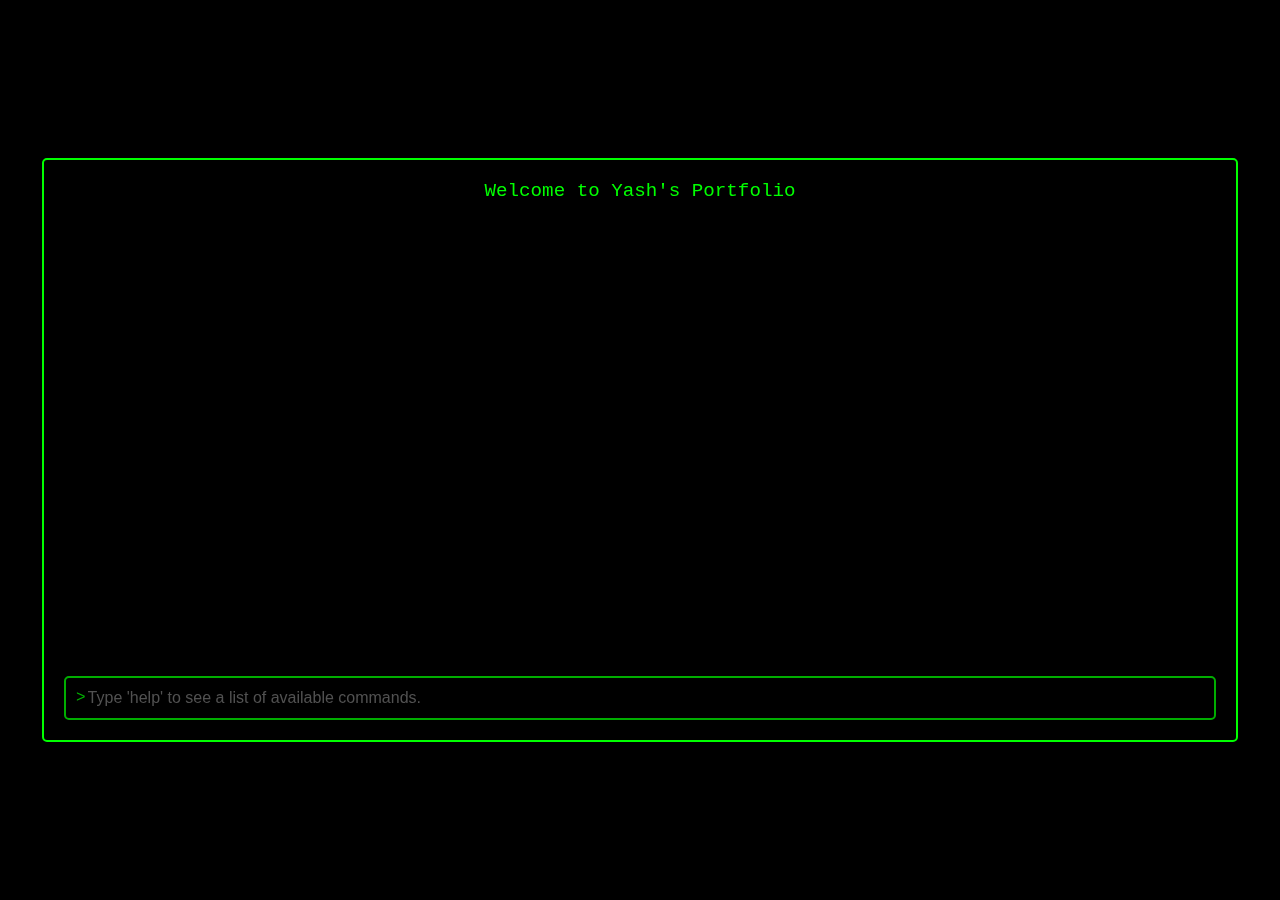
<file: index.html>
<!DOCTYPE html>
<html lang="en">
<head>
  <meta charset="UTF-8">
  <meta name="viewport" content="width=device-width, initial-scale=1.0">
  <title>Yash's Terminal Portfolio</title>
  <link rel="stylesheet" href="portfolio/style.css">
  <link rel="icon" href="assets/favicon.png">
</head>
<body>
    <div id="matrix-background"></div> <!-- New Matrix background layer -->
  <div id="terminal">
    <div id="header">Welcome to Yash's Portfolio</div>
    <div id="output">
      <!-- Dynamic content will be displayed here -->
    </div>
    <div id="input">
      <span>&gt; </span><input type="text" placeholder="Type 'help' to see a list of available commands." id="command-input" autofocus>
    </div>
  </div>
  <script src="portfolio/script.js"></script>
</body>
</html>
</file>
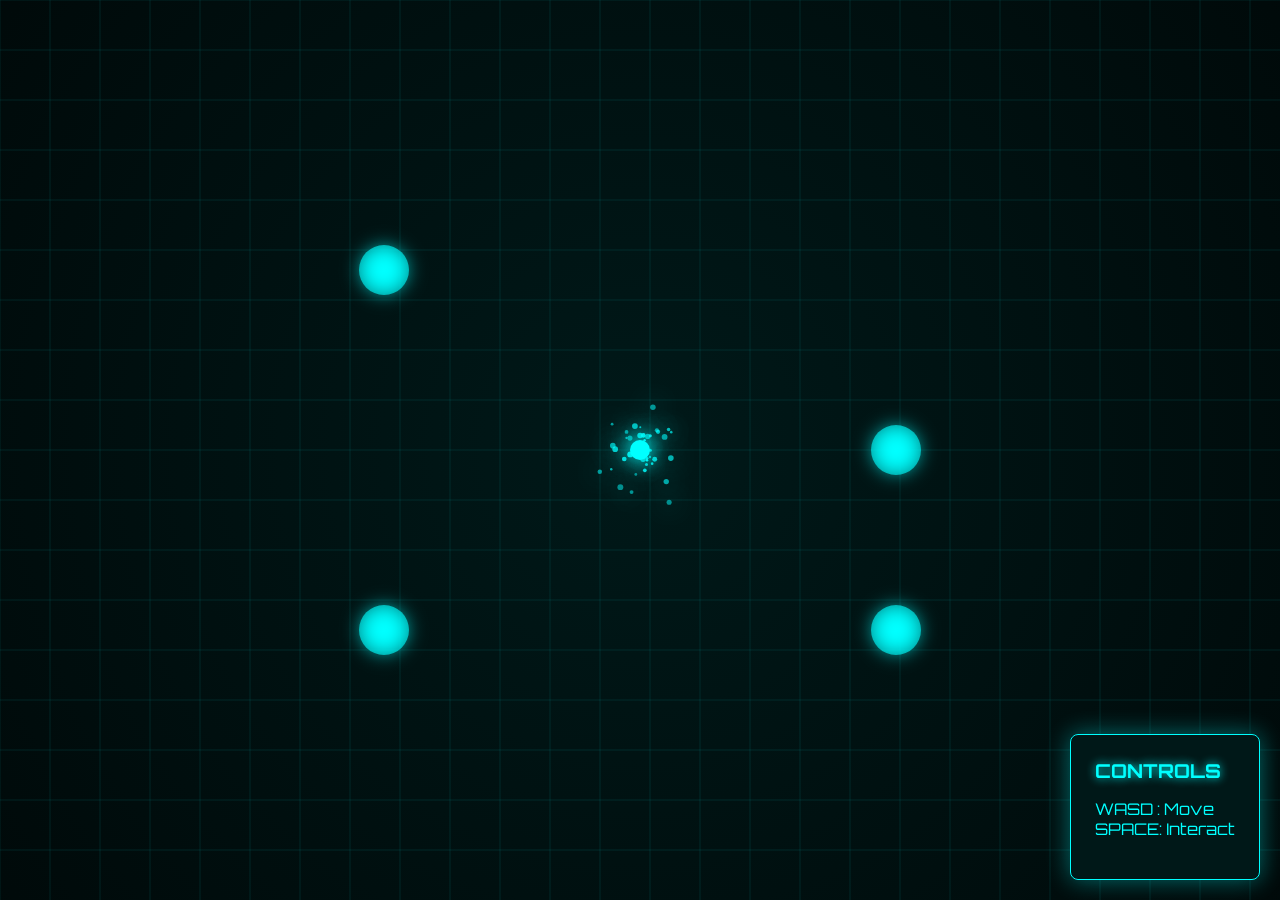
<file: gui-portfolio/index.html>
<!DOCTYPE html>
<html lang="en">
<head>
    <meta charset="UTF-8">
    <meta name="viewport" content="width=device-width, initial-scale=1.0">
    <title>Yash's HoloMap Portfolio</title>
    <link rel="stylesheet" href="style.css">
    <link rel="icon" href="../assets/favicon.png">
    <link href="https://fonts.googleapis.com/css2?family=Orbitron:wght@400;700&display=swap" rel="stylesheet">
</head>
<body>
    <canvas id="holoCanvas"></canvas>
    <div class="hud">
        <h3>CONTROLS</h3>
        <p>WASD : Move<br>
        SPACE: Interact</p>
    </div>
    <script src="script.js"></script>
</body>
</html>
</file>
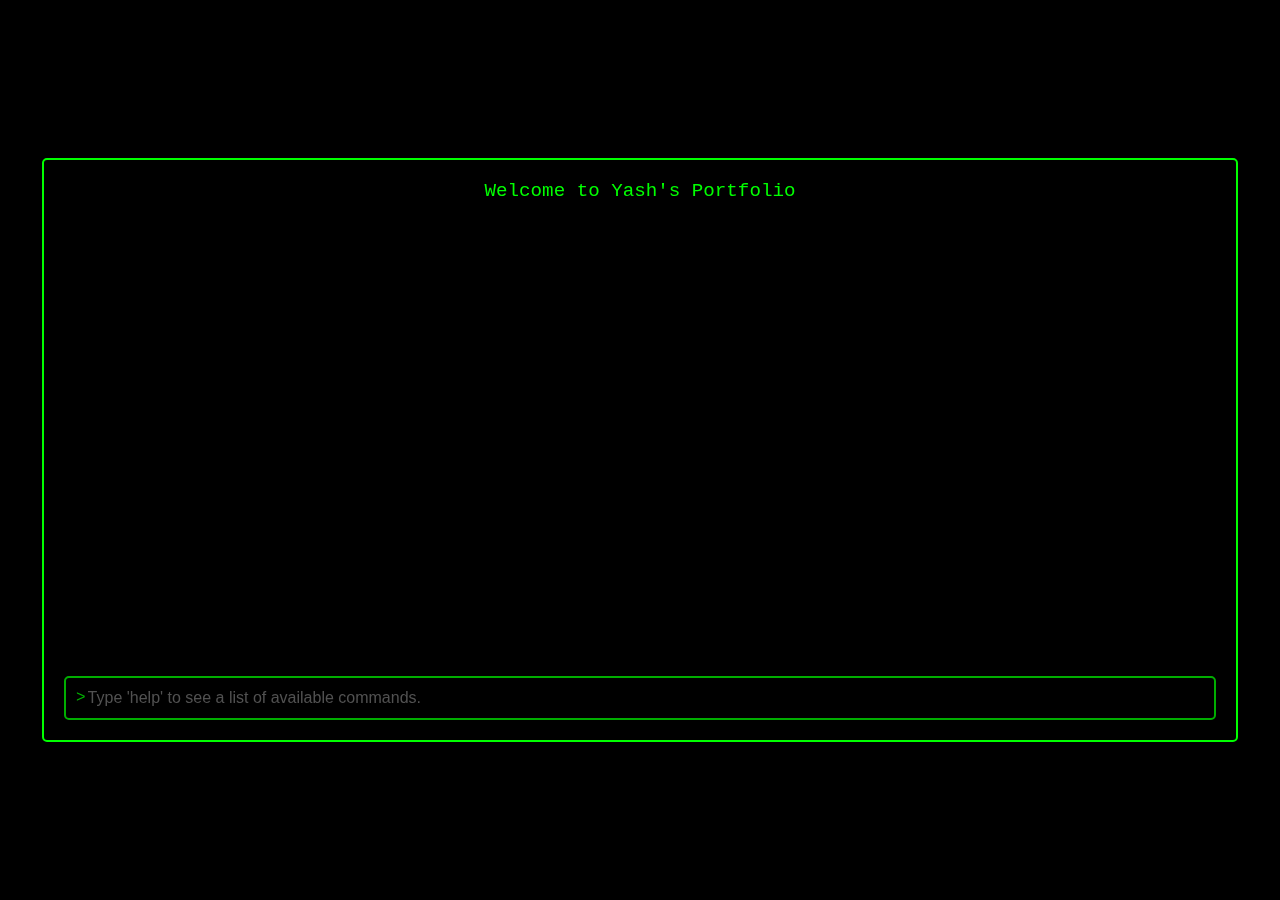
<file: portfolio/index.html>
<!DOCTYPE html>
<html lang="en">
<head>
  <meta charset="UTF-8">
  <meta name="viewport" content="width=device-width, initial-scale=1.0">
  <title>Yash's Terminal Portfolio</title>
  <link rel="stylesheet" href="style.css">
  <link rel="icon" href="assets/favicon.png">
</head>
<body>
    <div id="matrix-background"></div> <!-- New Matrix background layer -->
  <div id="terminal">
    <div id="header">Welcome to Yash's Portfolio</div>
    <div id="output">
      <!-- Dynamic content will be displayed here -->
    </div>
    <div id="input">
      <span>&gt; </span><input type="text" placeholder="Type 'help' to see a list of available commands." id="command-input" autofocus>
    </div>
  </div>
  <script src="script.js"></script>
</body>
</html>
</file>
<file: portfolio/style.css>
body {
  background-color: #000;
  color: #00ff00;
  font-family: 'Courier New', monospace;
  margin: 0;
  padding: 0;
  height: 100vh;
  display: flex;
  justify-content: center;
  align-items: center;
}

#terminal {
  width: 90%;
  height: 60%;
  padding: 20px;
  border: 2px solid #00ff00;
  border-radius: 5px;
  overflow-y: auto;
  display: flex;
  flex-direction: column;
}

#header {
  font-size: 1.2em;
  margin-bottom: 10px;
  text-align: center;
}

#output {
  flex-grow: 1;
  margin-bottom: 10px;
  overflow-y: auto;
}

#input {
  display: flex;
  align-items: center;
  opacity: 0.7;
  border: 2px solid #00fa00;
  border-radius: 5px;
  padding: 10px;
}

#command-input {
  flex-grow: 1;
  background: transparent;
  border: none;
  color: #00ff00;
  outline: none;
  font-size: 1em;
}



a {
  color: #00ff00; /* Link color before being clicked */
  text-decoration: underline;
}

a:visited {
  color: #00a000; /* Color after the link has been clicked */
}


/* Matrix Rain Effect */
#matrix-background {
  position: fixed;
  top: 0;
  left: 0;
  width: 100%;
  height: 100%;
  pointer-events: none;
  z-index: -1;
}

.matrix-column {
  position: absolute;
  top: 0;
  font-family: 'Courier', monospace;
  color: green;
  font-size: 20px;
  line-height: 100%;
  white-space: nowrap;
}

/* Ensures proper absolute positioning and smoother animation */
.matrix-word {
  position: absolute; /* Absolute positioning to control the fall */
  color: green;
  font-family: 'Courier', monospace;
  font-size: 20px;
  opacity: 1;
  animation: drop 12s linear infinite; /* Adjusted to work with the updated JS */
}

/* Animation for falling words */
@keyframes drop {
  0% {
    top: -20px; /* Starts a bit above the top of the column */
    opacity: 1;
  }
  100% {
    top: 100vh; /* Moves the word to the bottom of the screen */
    opacity: 0; /* Fades out when it reaches the bottom */
  }
}
</file>
<file: gui-portfolio/style.css>
body {
    margin: 0;
    overflow: hidden;
    background: #000;
    font-family: 'Orbitron', sans-serif;
}

#holoCanvas {
    display: block;
    cursor: none;
    background: radial-gradient(circle at center, #001919 0%, #000 100%);
}

.hud {
    position: fixed;
    bottom: 20px;
    right: 20px;
    color: #0ff;
    border: 1px solid #0ff;
    padding: 1.5rem;
    background: rgba(0, 25, 25, 0.9);
    box-shadow: 0 0 25px rgba(0, 255, 255, 0.4);
    border-radius: 8px;
    backdrop-filter: blur(5px);
    z-index: 100;
}

.hud h3 {
    margin: 0 0 1rem 0;
    font-size: 1.2em;
    color: #0ff;
    text-shadow: 0 0 10px #0ff;
}

.info-panel {
    position: fixed;
    top: 50%;
    left: 50%;
    transform: translate(-50%, -50%);
    background: linear-gradient(145deg, rgba(0, 25, 25, 0.95), rgba(0, 50, 50, 0.95));
    border: 2px solid #0ff;
    border-radius: 12px;
    padding: 2rem;
    color: #0ff;
    max-width: 600px;
    z-index: 1000;
    backdrop-filter: blur(10px);
    box-shadow: 0 0 50px rgba(0, 255, 255, 0.3);
    opacity: 0;
    animation: panelAppear 0.5s cubic-bezier(0.4, 0, 0.2, 1) forwards;
}

@keyframes panelAppear {
    0% { opacity: 0; transform: translate(-50%, -40%); }
    100% { opacity: 1; transform: translate(-50%, -50%); }
}

.info-panel.fade-out {
    animation: panelDisappear 0.5s forwards;
}

@keyframes panelDisappear {
    0% { opacity: 1; transform: translate(-50%, -50%); }
    100% { opacity: 0; transform: translate(-50%, -60%); }
}

.info-panel h3 {
    color: #0ff;
    margin: 0 0 1.5rem 0;
    font-size: 1.5em;
    text-align: center;
    text-shadow: 0 0 15px #0ff;
}

.info-content {
    line-height: 1.6;
    font-size: 1.1em;
}

.close-btn {
    position: absolute;
    top: 1rem;
    right: 1rem;
    background: transparent;
    border: none;
    color: #0ff;
    font-size: 1.2em;
    cursor: pointer;
    transition: all 0.3s;
}

.close-btn:hover {
    transform: scale(1.2);
    text-shadow: 0 0 10px #0ff;
}

/* Add glowing effects */
.glow {
    filter: drop-shadow(0 0 10px #0ff);
}

.projects-grid {
    display: grid;
    gap: 1.5rem;
    margin-top: 1rem;
}

.project-card {
    background: rgba(0, 50, 50, 0.3);
    border: 1px solid #0ff;
    padding: 1rem;
    border-radius: 8px;
    transition: all 0.3s;
}

.project-card:hover {
    transform: translateY(-3px);
    box-shadow: 0 0 15px rgba(0, 255, 255, 0.3);
}

.project-card h4 {
    margin: 0 0 0.5rem 0;
    color: #0ff;
}

.tech {
    color: #0fa;
    font-size: 0.9em;
    margin: 0 0 0.5rem 0;
}

.description {
    color: #8ff;
    font-size: 0.95em;
    line-height: 1.4;
}

.achievement {
    display: flex;
    align-items: center;
    margin: 0.5rem 0;
}

.bullet {
    color: #0ff;
    margin-right: 0.8rem;
}

.tech-stack {
    color: #0fa;
    font-size: 0.9em;
    margin: 0.5rem 0;
}

.impact {
    margin-top: 1rem;
    padding: 0.5rem;
    background: rgba(0, 50, 50, 0.3);
    border-left: 3px solid #0ff;
}

.skills {
    margin-top: 1rem;
}

.skill-tag {
    display: inline-block;
    padding: 0.3rem 0.8rem;
    margin: 0.3rem;
    background: rgba(0, 50, 50, 0.3);
    border: 1px solid #0ff;
    border-radius: 20px;
    font-size: 0.9em;
}

.skills-list {
    margin-top: 1rem;
}

.skill-item {
    display: flex;
    align-items: center;
    margin: 0.5rem 0;
}
</file>
